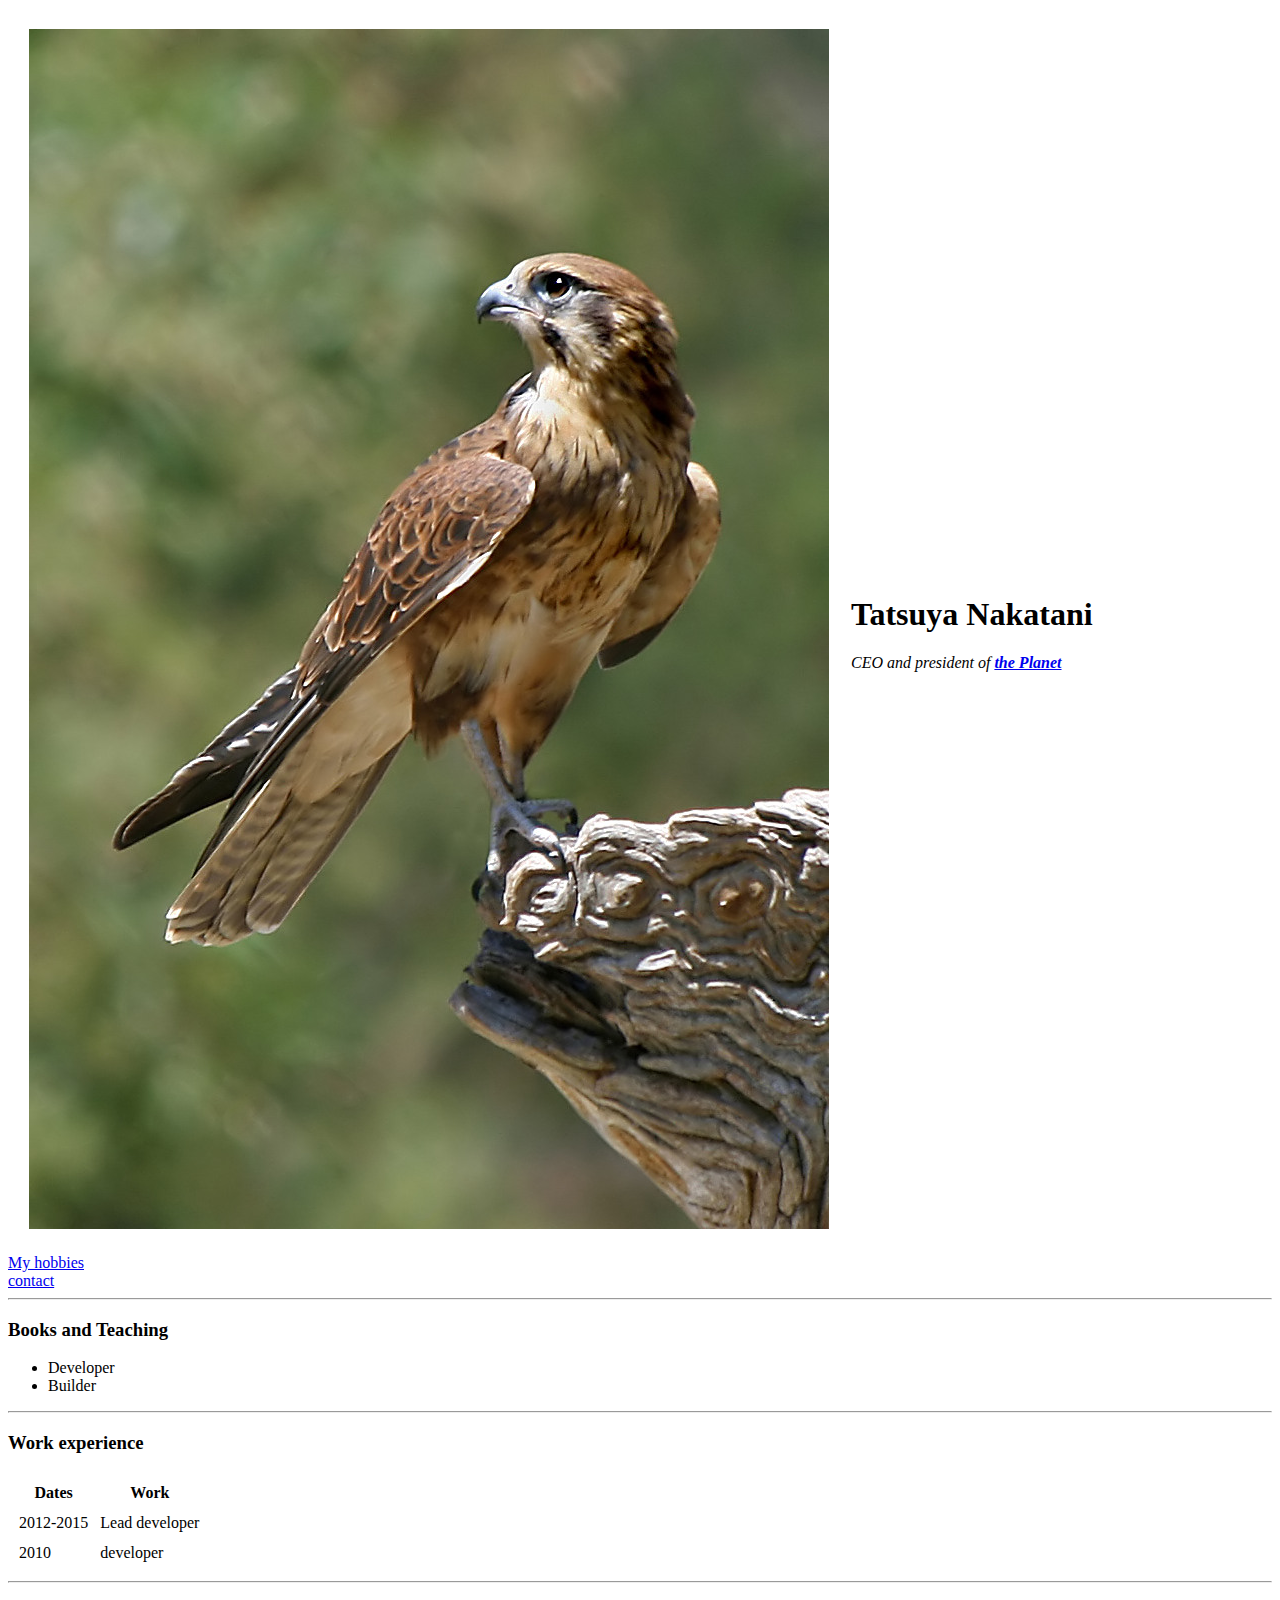
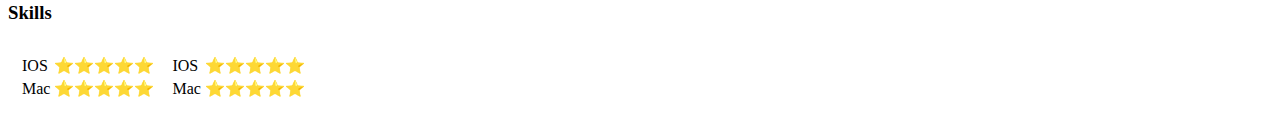
<file: index.html>
<!DOCTYPE html>
<html lang="en" dir="ltr">
  <head>
    <meta charset="utf-8">
    <title>Tats's Personal site</title>
  </head>

  <table cellspacing = "20">
    <tr>
      <td><img src="falcon.jpg" alt=""></td>
      <td>  <h1> Tatsuya Nakatani </h1>
        <p> <em>CEO and president of <strong><a href="earth.jpeg">the Planet</a></strong></td>
    </tr>
  </table  >
  <body>

    <a href="Hobbies.html">My hobbies</a>
    <br>
    <a href="contact.html">contact</a>


    <hr>
    <h3>Books and Teaching</h3>
    <ul>
      <li>Developer</li>
      <li>Builder</li>
    </ul>

    <hr>
    <h3>Work experience</h3>

    <table cellspacing = "10">
      <thead>
        <tr>
          <th>Dates</th>
          <th>Work</th>
        </tr>
      </thead>
      <tbody>

      </tbody>
      <tfoot>

      </tfoot>
      <tr>
        <td>2012-2015</td>
        <td>Lead developer</td>
      </tr>
      <tr>
        <td>2010</td>
         <td>developer</td>
      </tr>
    </table>
    <hr>
    <h3>Skills</h3>

    <table cellspacing = "10">
    <tr>
      <td>  <table>
          <tr>
          <td>IOS</td>
          <td>⭐️⭐️⭐️⭐️⭐️</td>
          </tr>
          <tr>
          <td>Mac</td>
          <td>⭐️⭐️⭐️⭐️⭐️</td>
          </tr>
        </table></td>
      <td>  <table>
          <tr>
          <td>IOS</td>
          <td>⭐️⭐️⭐️⭐️⭐️</td>
          </tr>
          <tr>
          <td>Mac</td>
          <td>⭐️⭐️⭐️⭐️⭐️</td>
          </tr>
        </table></td>
    </tr>



  </body>
</html>
</file>
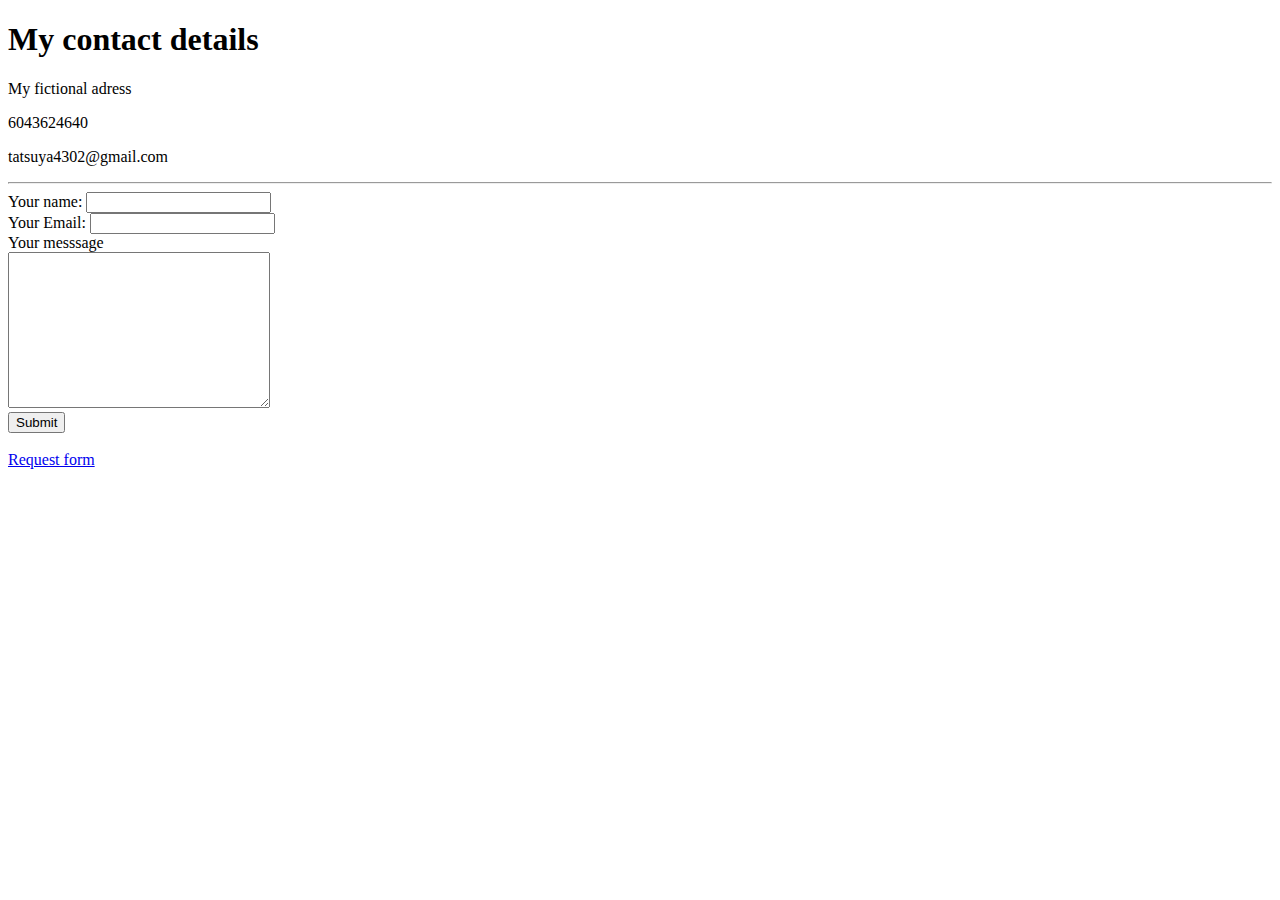
<file: contact.html>
<!DOCTYPE html>
<html lang="en" dir="ltr">
  <head>
    <meta charset="utf-8">
    <title>Contact Me</title>
  </head>
  <body>

    <h1>My contact details</h1>
      <p>My fictional adress</p>
      <p>6043624640</p>
      <p>tatsuya4302@gmail.com</p>
    <hr>
    <form  action="<a href="mailto:tatsuya4302@gmail.com" method="post"enctype="text/plain">
       <label > Your name:</label>
       <input type="text" name="yourName" value=""><br>
       <label > Your Email:</label>
       <input type="email" name="yourEmail" value=""><br>
       <label >Your messsage</label><br>
       <textarea name="yourMessage" rows="10" cols="30"></textarea><br>
       <input type="submit" name="" >
     </form>
     <br>
       <a href="form.html">Request form</a>


  </body>
</html>
</file>
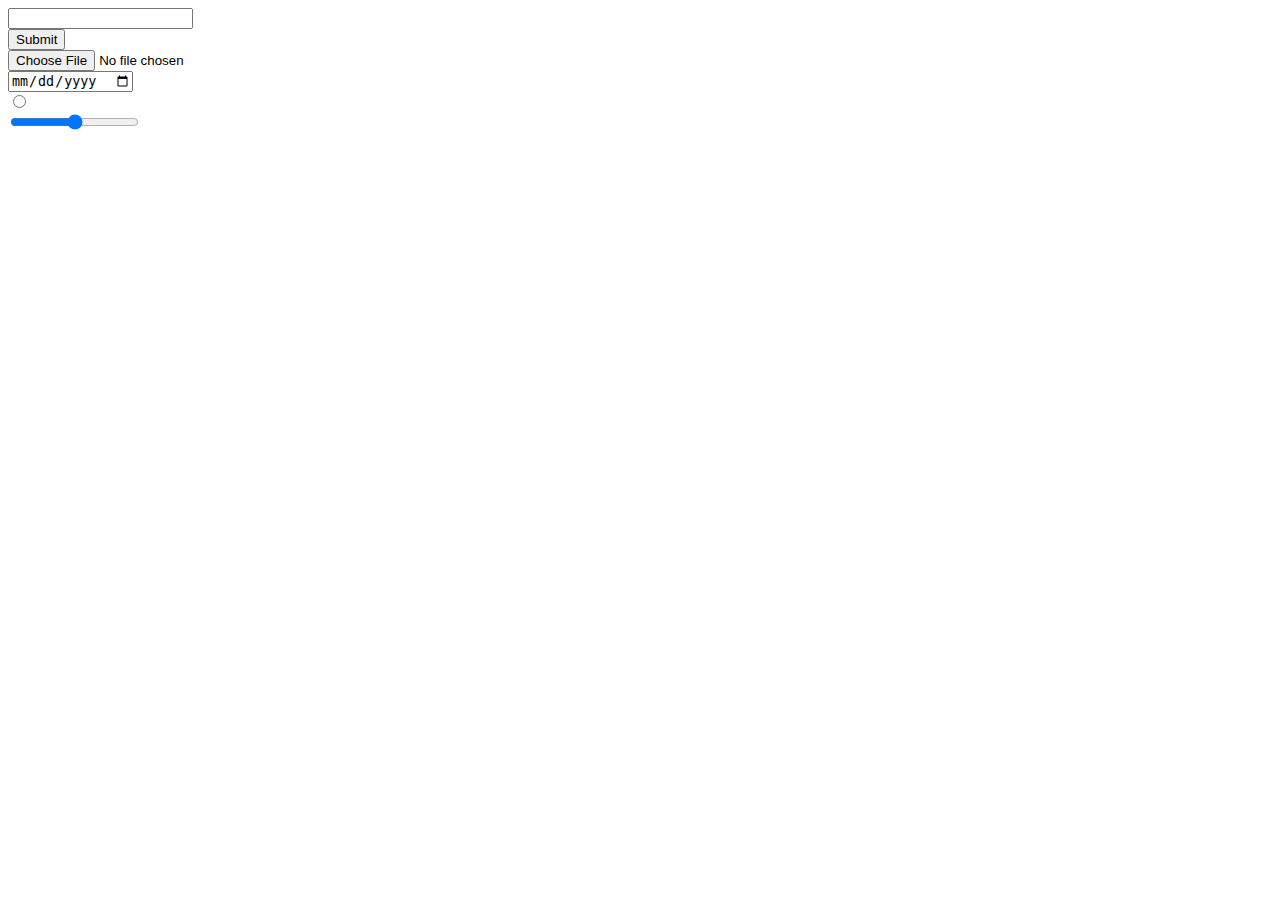
<file: form.html>
<!DOCTYPE html>
<html lang="en" dir="ltr">
  <head>
    <meta charset="utf-8">
    <title>form request</title>
  </head>
  <body>
    <form class="" action="index.html" method="post">
      <input type="text"><br>
      <input type="submit"><br>
      <input type="file"><br>
      <input type="date"><br>
      <input type="radio"><br>
      <input type="range"><br>

    </form>
  </body>
</html>
</file>
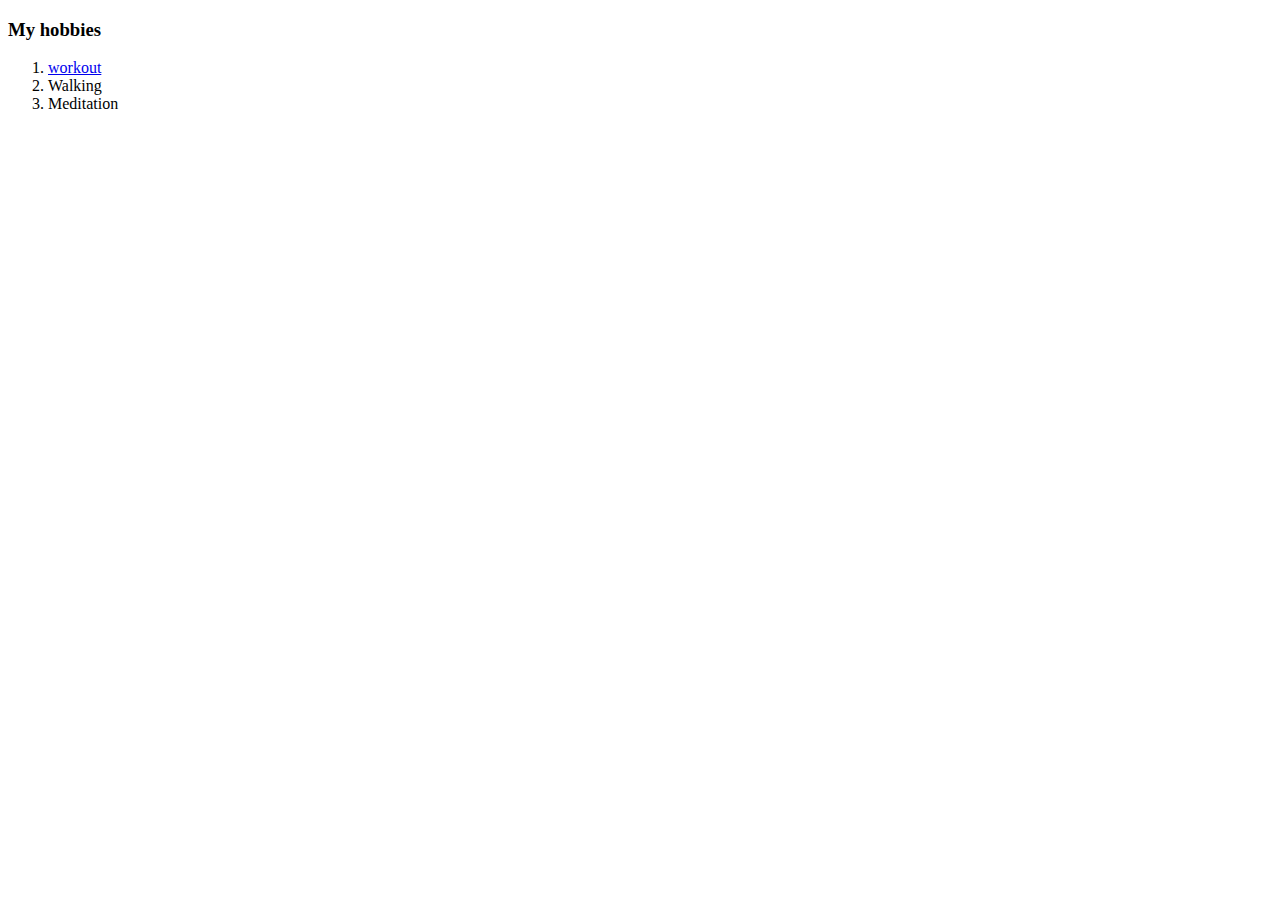
<file: Hobbies.html>
<!DOCTYPE html>
<html lang="en" dir="ltr">
  <head>
    <meta charset="utf-8">
    <title>My hobbies</title>
  </head>
  <body>
    <h3>My hobbies</h3>
    <ol>
      <li><a href="https://www.instagram.com/tats.430/">workout</a></li>
      <li>Walking</li>
      <li>Meditation</li>
    </ol>
  </body>
</html>
</file>
